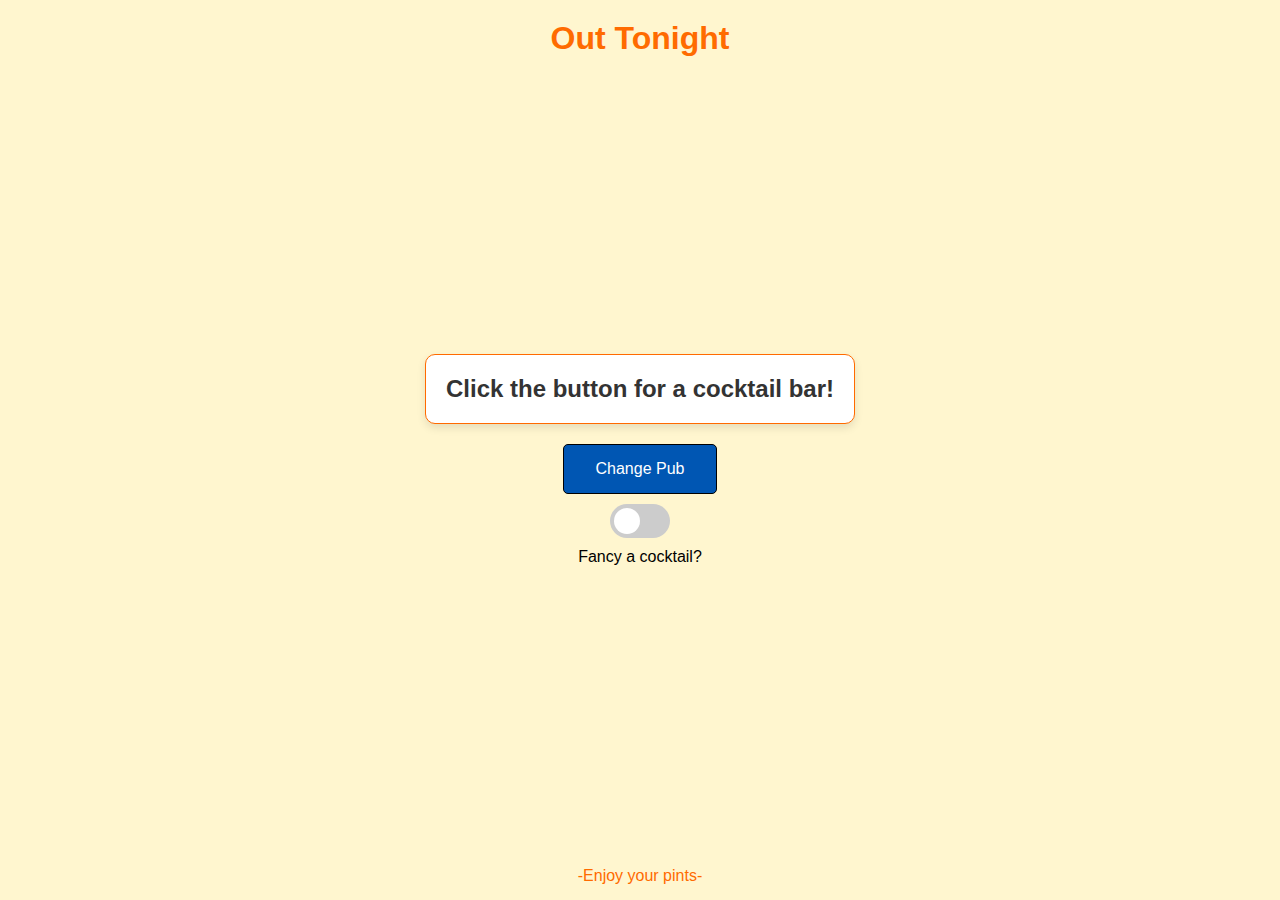
<file: cocktails.html>
<!DOCTYPE html>
<html lang="en">
<head>
    <meta charset="UTF-8">
    <meta name="viewport" content="width=device-width, content="width=device-width, initial-scale=1.0">
    <link rel="stylesheet" href="styles.css">
    <title>-</title>
</head>
<body>


    
    <div class="app-container">
        <header class="app-header">
            <h1>Out Tonight</h1>
        </header>
        <main class="app-content">
            <div class="name-container">
                <h2><a id="pubLink" href="#" target="_blank">Click the button for a cocktail bar!</a></h2>
            </div>
            <button class="change-name-button" onclick="changePub()">Change Pub</button>
            
            <div class="toggle-container">
                <label class="toggle-switch">
                    <input type="checkbox" id="toggleButton">
                    <span class="slider"></span>
                </label>
                <p id="toggleStatus">Fancy a cocktail?</p>
            </div>
            



        </main>
        <footer class="app-footer">
            <p>-Enjoy your pints-</p>
        </footer>
    </div>
    <script src="script.js"></script>
</body>
</html>
</file>
<file: styles.css>
* {
    margin: 0;
    padding: 0;
    box-sizing: border-box;
}

body {
    font-family: Arial, sans-serif;
    background-color: #fff6cf;
    
}


.app-container {
    display: flex;
    flex-direction: column;
    height: 100vh;
}

.app-header {
    background-color: #fff6cf;
    font-family: 'Gill Sans', 'Gill Sans MT', Calibri, 'Trebuchet MS', sans-serif;
    color:#ff6b00;
    padding: 20px;
    text-align: center;
    position: sticky;
    top: 0; /* Sticks the header to the top of the viewport */
    z-index: 1000; /* Ensures the header stays above other content */
}



.pub-list-header {
    font-size: 24px;
    font-family:'Gill Sans', 'Gill Sans MT', Calibri, 'Trebuchet MS', sans-serif;
    color: #ff6b00;
    margin-bottom: 20px;
    font-weight:bolder;
    text-align: center; /* Centers the header text */
    text-transform:none; /* Optional: Adds a bold, impactful style */
}



.app-content {
    flex: 1;
    display: flex;
    justify-content: center;
    align-items: center;
    flex-direction: column;
    text-align: center;
}

.name-container {
    margin-bottom: 20px;
    padding: 20px; /* Space inside the border */
    border: 1px solid #ff6a00; /* Dark border around the content */
    border-radius: 10px; /* Rounded corners */
    background-color: #ffffff; /* Background color inside the container */
    box-shadow: 0 4px 8px #0000001a; /* Light shadow effect */
    position: relative;
}

.name-container h2 {
    font-size: 24px;
    color: #000000;
    transition: transform 0.2s ease; /* Animation for jumping effect */
}

.name-container a {
    text-decoration: none; /* Remove underline from links */
    color: #333; /* Link color */
}

.name-container a:hover {
    text-decoration: underline; /* Underline on hover */
}

.change-name-button {
    background-color: #0056b3;
    color: white;
    border: 1px solid #000000; /* Dark border around the content */
    padding: 15px 32px;
    font-size: 16px;
    border-radius: 5px;
    cursor: pointer;
    transition: background-color 0.3s;
}

.change-name-button:hover {
    background-color: #005f7f;
}


/* Toggle Button Styles */
.toggle-container {
    display: flex;
    flex-direction: column;
    align-items: center;
    margin: 10px 0;
}


.toggle-switch {
    position: relative;
    width: 60px;
    height: 34px;
    margin-bottom: 10px;
}

.toggle-switch input {
    opacity: 0;
    width: 0;
    height: 0;
}

.slider {
    position: absolute;
    cursor: pointer;
    top: 0;
    left: 0;
    right: 0;
    bottom: 0;
    background-color: #ccc;
    border-radius: 34px;
    transition: 0.4s;
}

.slider:before {
    position: absolute;
    content: "";
    height: 26px;
    width: 26px;
    border-radius: 50%;
    background-color: white;
    transition: 0.4s;
    left: 4px;
    bottom: 4px;
}

input:checked + .slider {
    background-color: #ff6b00;
}

input:checked + .slider:before {
    transform: translateX(26px);
}





/* Overlay for greying out the background */
.overlay {
    position: fixed;
    top: 0;
    left: 0;
    width: 100%;
    height: 100%;
    background-color: rgba(0, 0, 0, 0.5); /* Semi-transparent grey */
    display: none; /* Hidden by default */
    z-index: 9998; /* Ensure it's behind the popup */
}

/* Cookie Consent Popup */
.cookie-consent-popup {
    position: fixed;
    top: 50%; /* Centers vertically */
    left: 50%; /* Centers horizontally */
    transform: translate(-50%, -50%); /* Adjusts the positioning to center exactly */
    background-color: #fff6cf;
    color: #333(33, 33, 65);
    padding: 20px 30px;
    border: 1px solid #ff6a00; /* Dark border around the content */
    border-radius: 10px; /* Rounded corners */
    box-shadow: 0px 4px 6px rgba(0, 0, 0, 0.2);
    display: none; /* Hidden by default */
    z-index: 9999; /* Ensure it's above the overlay */
    width: 80%; /* Optional: Set a width for responsiveness */
    max-width: 500px; /* Optional: Set a max-width to avoid it being too large */
    text-align: center; /* Center the text */
}

/* Content inside the popup */
.cookie-consent-popup .cookie-consent-content {
    display: flex;
    flex-direction: column; /* Stack items vertically */
    align-items: center; /* Center items horizontally */
}

/* Text inside the popup */
.cookie-consent-popup p {
    margin-bottom: 20px; /* Add space below the text */
    font-family: Arial, sans-serif;
    font-size: 16px;
}

/* Accept Cookies Button */
.accept-cookies-button {
    background-color: #ff6b00;
    color: white;
    border: none;
    padding: 10px 20px;
    font-size: 16px;
    border-radius: 5px;
    cursor: pointer;
}

.accept-cookies-button:hover {
    background-color: #c75605;
}





.app-footer {
    background-color: #fff6cf;
    color: #ff6b00;
    text-align: center;
    padding: 15px;
    position: sticky;
    bottom: 0; /* Sticks the footer to the bottom of the viewport */
    z-index: 1000; /* Ensures the footer stays above other content */
}

.email-link {
    color: #ff6b00;
    text-decoration: none;
    font-weight: bold;
}

.email-link:hover {
    text-decoration: none;
}
</file>
